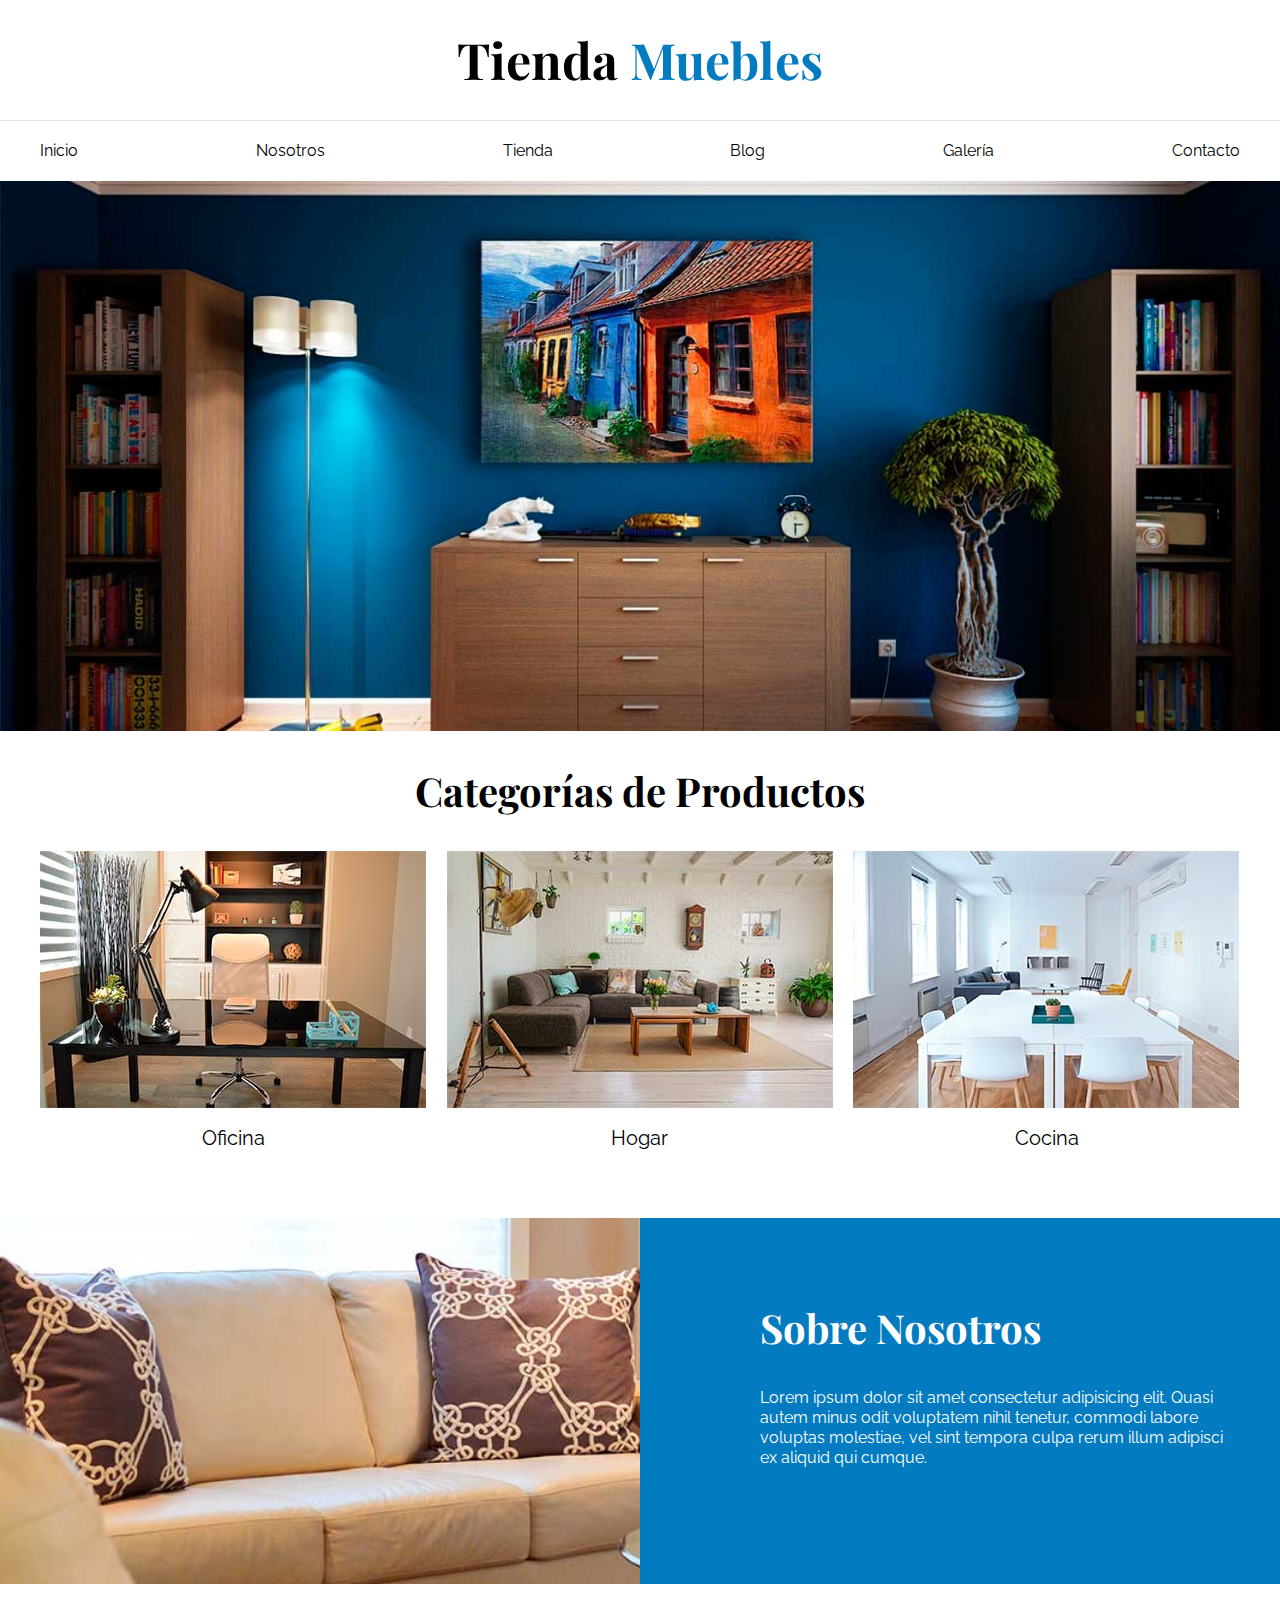
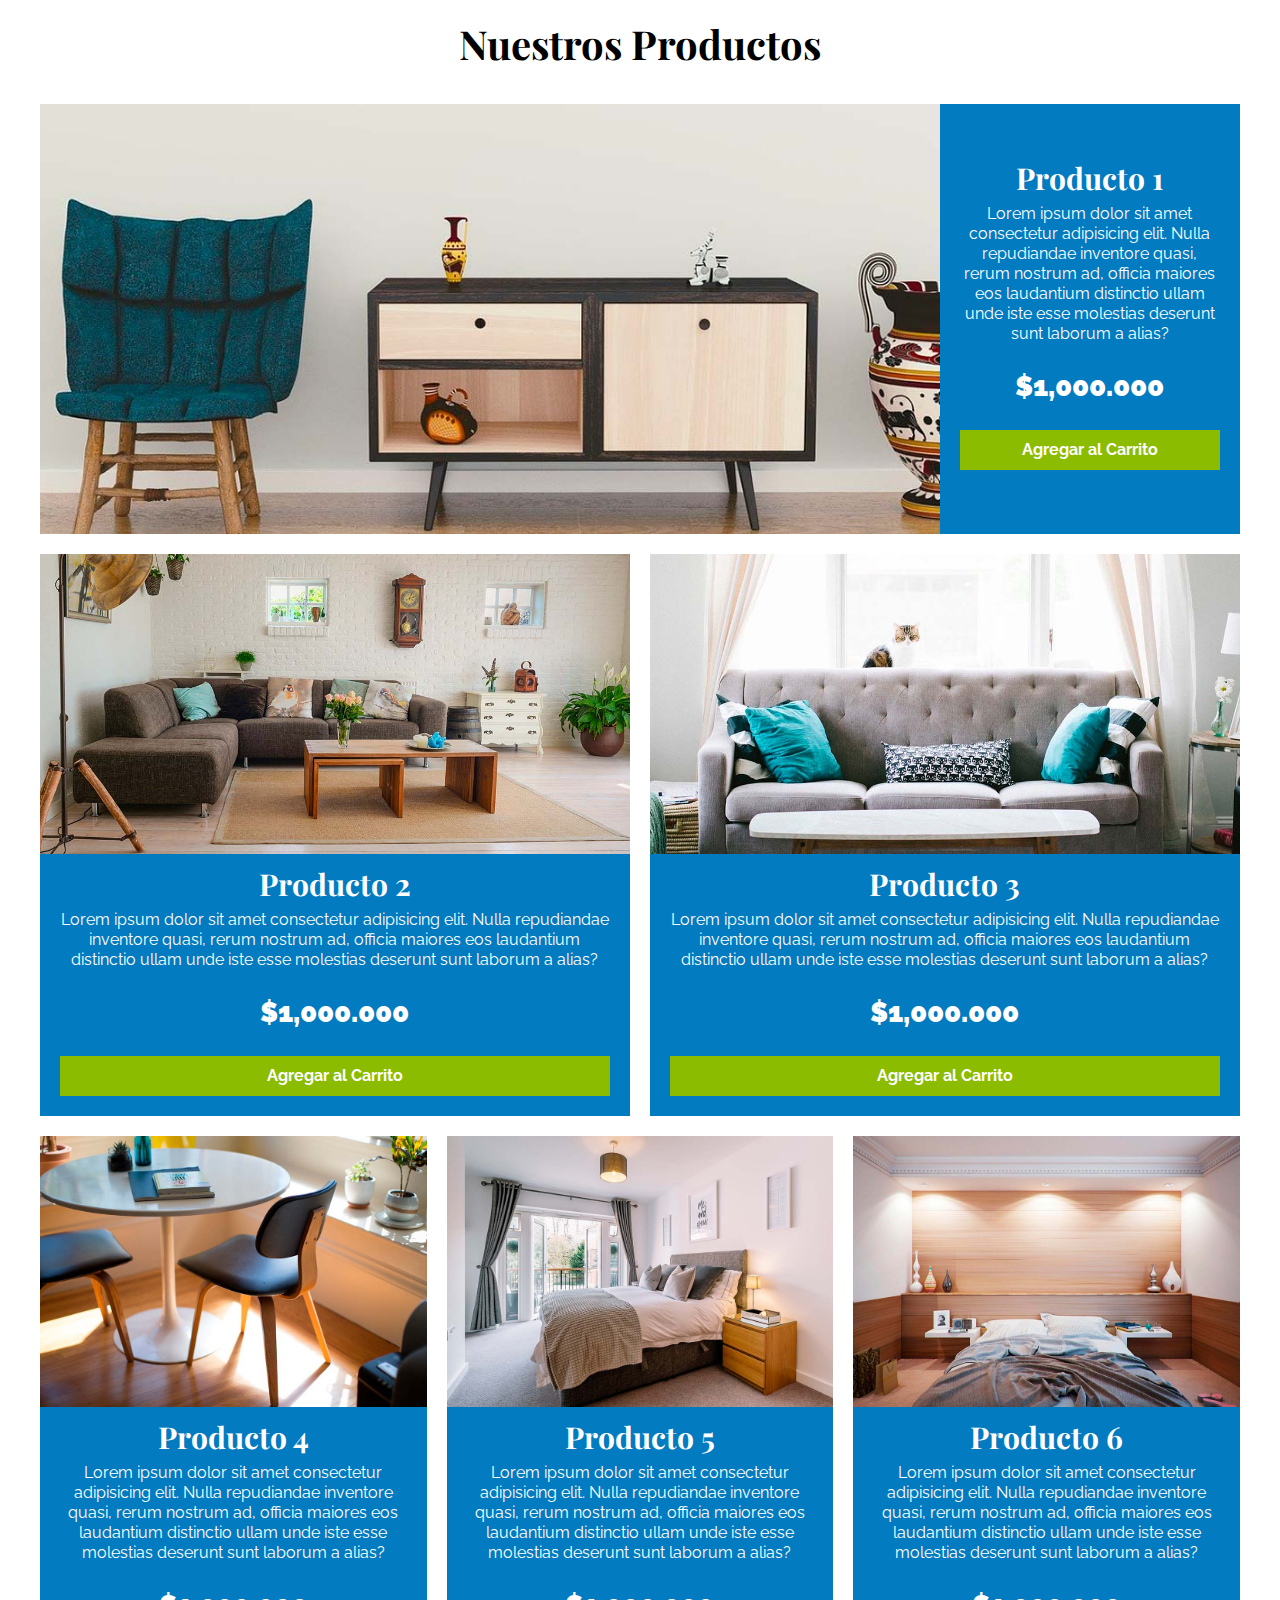
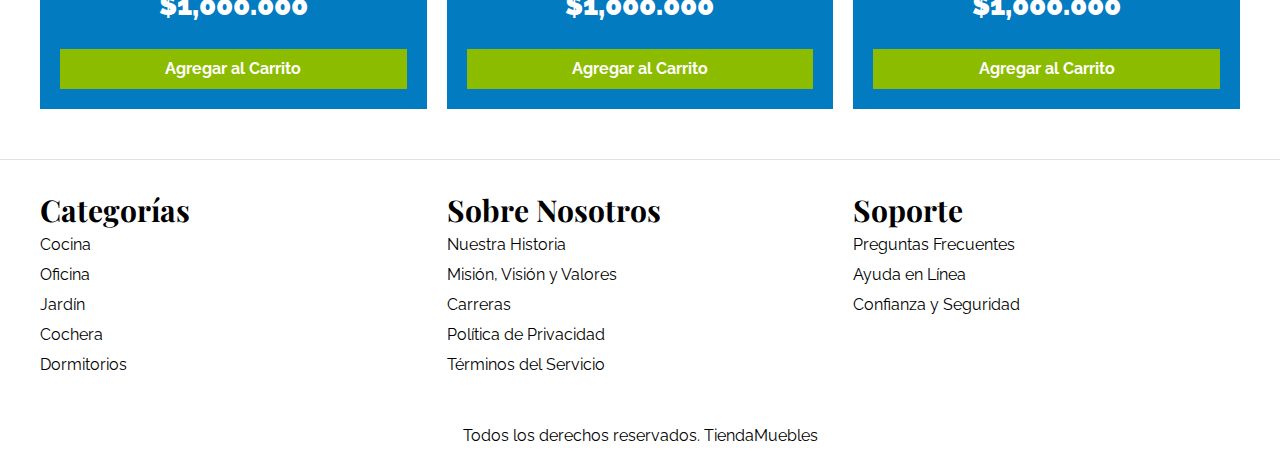
<file: index.html>
<!DOCTYPE html>
<html lang="zxx">

<head>
    <meta charset="UTF-8">
    <meta http-equiv="X-UA-Compatible" content="IE=edge">
    <meta name="viewport" content="width=device-width, initial-scale=1.0">
    <title>Ecommerce - Home</title>
    <link rel="preconnect" href="https://fonts.googleapis.com">
    <link rel="preconnect" href="https://fonts.gstatic.com" crossorigin>
    <link
        href="https://fonts.googleapis.com/css2?family=Playfair+Display:wght@700&family=Raleway:wght@400;700;900&display=swap"
        rel="stylesheet">
    <link rel="stylesheet" href="./assets/css/style.css">
</head>

<body>
    <header>
        <h1 class="header-sitio text-center">Tienda <span class="span-sitio">Muebles</span></h1>
    </header>

    <div class="container-navegacion-principal">
        <nav class="navegacion-principal container ">
            <a href="index.html">Inicio</a>
            <a href="nosotros.html">Nosotros</a>
            <a href="tienda.html">Tienda</a>
            <a href="blog.html">Blog</a>
            <a href="galeria.html">Galería</a>
            <a href="contacto.html">Contacto</a>
        </nav>
    </div>
    <div class="hero"></div>

    <!-- Sesión numero uno -->
    <div class="container categorias text-center">
        <h2>Categorías de Productos</h2>
        <div class="listado-categorias">
            <div>
                <img src="./assets/img/categoria1.jpg" alt="img-categoríaUno">
                <a class="categoria text-center" href="#">Oficina</a>
            </div>
            <div>
                <img src="./assets/img/categoria2.jpg" alt="img-categoríaDos">
                <a class="categoria text-center" href="#">Hogar</a>
            </div>
            <div>
                <img src="./assets/img/categoria3.jpg" alt="img-categoríaTres">
                <a class="categoria text-center" href="#">Cocina</a>
            </div>
        </div>
    </div>

    <!-- Sesión numero dos -->
    <div class="sobre-nosotros">
        <div class="container sobre-nosotros-grid">
            <div class="texto-nosotros">
                <h2>Sobre Nosotros</h2>
                <p>
                    Lorem ipsum dolor sit amet consectetur adipisicing elit. Quasi autem minus odit voluptatem nihil
                    tenetur, commodi labore voluptas molestiae, vel sint tempora culpa rerum illum adipisci ex aliquid
                    qui
                    cumque.
                </p>
            </div>
        </div>
    </div>

    <!-- Productos -->
    <div class="contenido-productos container">
        <h2 class="text-center">Nuestros Productos</h2>
        <!-- Producto 1 -->
        <div class="listado-productos">
            <div class="producto">
                <img src="./assets/img/producto1.jpg" alt="img-productoUno">
                <div class="texto-producto">
                    <h3>Producto 1</h3>
                    <p>Lorem ipsum dolor sit amet consectetur adipisicing elit. Nulla repudiandae inventore quasi, rerum
                        nostrum ad, officia maiores eos laudantium distinctio ullam unde iste esse molestias deserunt
                        sunt
                        laborum a alias?</p>
                    <p class="precio-producto">$1,000.000</p>
                    <a class="btn">Agregar al Carrito</a>
                </div>
            </div>
            <!-- Producto 2 -->
            <div class="producto">
                <img src="./assets/img/producto2.jpg" alt="img-productoDos">
                <div class="texto-producto text-center">
                    <h3>Producto 2</h3>
                    <p>Lorem ipsum dolor sit amet consectetur adipisicing elit. Nulla repudiandae inventore quasi, rerum
                        nostrum ad, officia maiores eos laudantium distinctio ullam unde iste esse molestias deserunt
                        sunt
                        laborum a alias?</p>
                    <p class="precio-producto">$1,000.000</p>
                    <a class="btn">Agregar al Carrito</a>
                </div>
            </div>
            <!-- Producto 3 -->
            <div class="producto">
                <img src="./assets/img/producto3.jpg" alt="img-productoTres">
                <div class="texto-producto text-center">
                    <h3>Producto 3</h3>
                    <p>Lorem ipsum dolor sit amet consectetur adipisicing elit. Nulla repudiandae inventore quasi, rerum
                        nostrum ad, officia maiores eos laudantium distinctio ullam unde iste esse molestias deserunt
                        sunt
                        laborum a alias?</p>
                    <p class="precio-producto">$1,000.000</p>
                    <a class="btn">Agregar al Carrito</a>
                </div>
            </div>
            <!-- Producto 4 -->

            <div class="producto">
                <img src="./assets/img/producto4.jpg" alt="img-productoCuatro">
                <div class="texto-producto text-center">
                    <h3>Producto 4</h3>
                    <p>Lorem ipsum dolor sit amet consectetur adipisicing elit. Nulla repudiandae inventore quasi, rerum
                        nostrum ad, officia maiores eos laudantium distinctio ullam unde iste esse molestias deserunt
                        sunt
                        laborum a alias?</p>
                    <p class="precio-producto">$1,000.000</p>
                    <a class="btn">Agregar al Carrito</a>
                </div>
            </div>
            <!-- Producto 5 -->
            <div class="producto">
                <img src="./assets/img/producto5.jpg" alt="img-productoCinco">
                <div class="texto-producto text-center">
                    <h3>Producto 5</h3>
                    <p>Lorem ipsum dolor sit amet consectetur adipisicing elit. Nulla repudiandae inventore quasi, rerum
                        nostrum ad, officia maiores eos laudantium distinctio ullam unde iste esse molestias deserunt
                        sunt
                        laborum a alias?</p>
                    <p class="precio-producto">$1,000.000</p>
                    <a class="btn">Agregar al Carrito</a>
                </div>
            </div>
            <!-- Producto 6 -->
            <div class="producto">
                <img src="./assets/img/producto6.jpg" alt="img-productoSeis">
                <div class="texto-producto text-center">
                    <h3>Producto 6</h3>
                    <p>Lorem ipsum dolor sit amet consectetur adipisicing elit. Nulla repudiandae inventore quasi, rerum
                        nostrum ad, officia maiores eos laudantium distinctio ullam unde iste esse molestias deserunt
                        sunt
                        laborum a alias?</p>
                    <p class="precio-producto">$1,000.000</p>
                    <a class="btn">Agregar al Carrito</a>
                </div>
            </div>
        </div>
    </div>

    <!-- Footer -->
    <footer class="site-footer">
        <div class="container contenido-footer">
            <div>
                <h3>Categorías</h3>
                <nav class="navegacion">
                    <a href="#">Cocina</a>
                    <a href="#">Oficina</a>
                    <a href="#">Jardín</a>
                    <a href="#">Cochera</a>
                    <a href="#">Dormitorios</a>
                </nav>
            </div>
            <div>
                <h3>Sobre Nosotros</h3>
                <nav class="navegacion">
                    <a href="#">Nuestra Historia</a>
                    <a href="#">Misión, Visión y Valores</a>
                    <a href="#">Carreras</a>
                    <a href="#">Política de Privacidad</a>
                    <a href="#">Términos del Servicio</a>
                </nav>
            </div>
            <div>
                <h3>Soporte</h3>
                <nav class="navegacion">
                    <a href="#">Preguntas Frecuentes</a>
                    <a href="#">Ayuda en Línea</a>
                    <a href="#">Confianza y Seguridad</a>
                </nav>
            </div>
        </div>
        <div class="copyright">
            <p>Todos los derechos reservados. TiendaMuebles</p>
        </div>
    </footer>
</body>

</html>
</file>
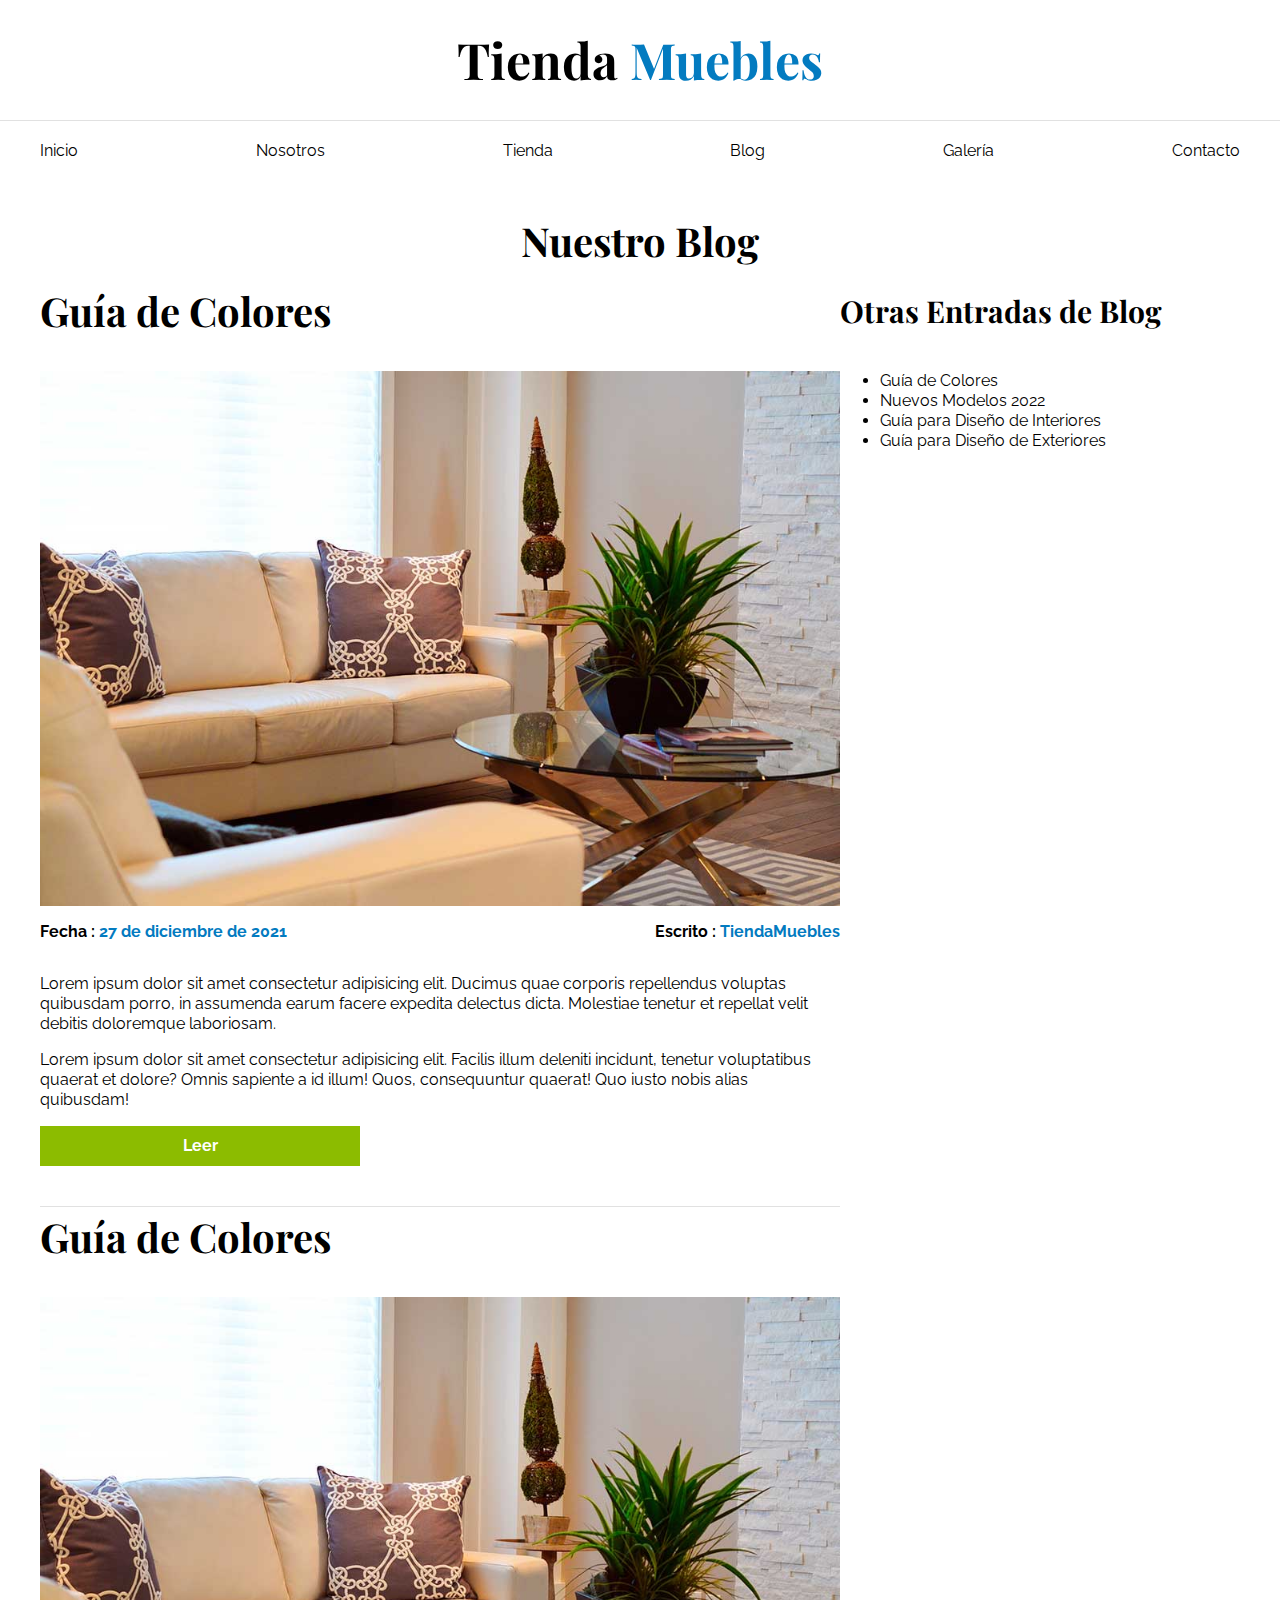
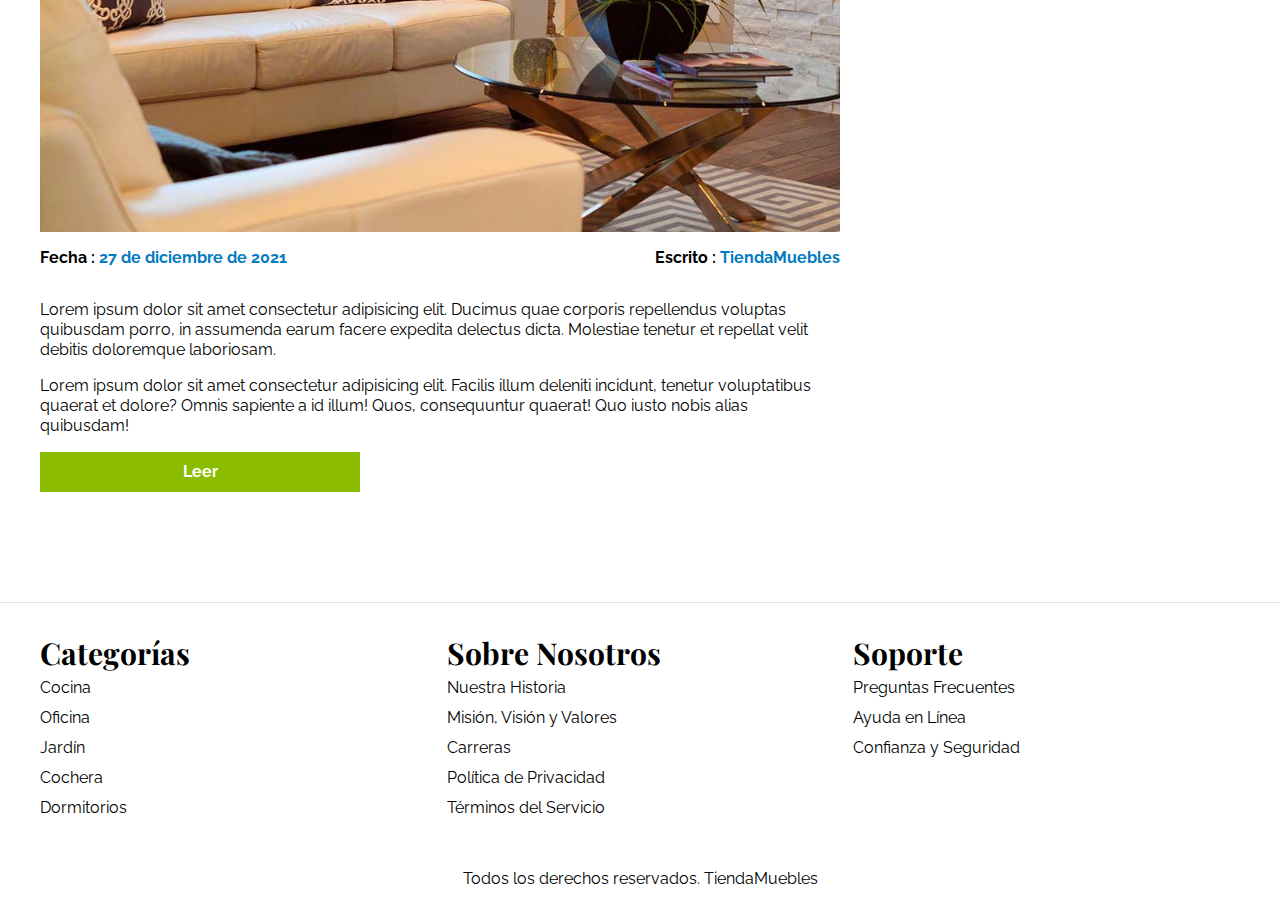
<file: blog.html>
<!DOCTYPE html>
<html lang="zxx">

<head>
    <meta charset="UTF-8">
    <meta http-equiv="X-UA-Compatible" content="IE=edge">
    <meta name="viewport" content="width=device-width, initial-scale=1.0">
    <title>Ecommerce - Blog</title>
    <link rel="preconnect" href="https://fonts.googleapis.com">
    <link rel="preconnect" href="https://fonts.gstatic.com" crossorigin>
    <link
        href="https://fonts.googleapis.com/css2?family=Playfair+Display:wght@700&family=Raleway:wght@400;700;900&display=swap"
        rel="stylesheet">
    <link rel="stylesheet" href="./assets/css/style.css">
</head>

<body>
    <header>
        <h1 class="header-sitio text-center">Tienda <span class="span-sitio">Muebles</span></h1>
    </header>

    <div class="container-navegacion-principal">
        <nav class="navegacion-principal container ">
            <a href="index.html">Inicio</a>
            <a href="nosotros.html">Nosotros</a>
            <a href="tienda.html">Tienda</a>
            <a href="blog.html">Blog</a>
            <a href="galeria.html">Galería</a>
            <a href="contacto.html">Contacto</a>
        </nav>
    </div>


    <!-- Blog -->
    <div class="contenido-productos container">
        <h2 class="text-center">Nuestro Blog</h2>
        <div class="container-blog">
            <div class="blog">
                <!-- Primer articulo -->
                <article class="entrada">
                    <h2>Guía de Colores</h2>
                    <div class="imagen-blog">
                        <img src="./assets/img/nosotros.jpg" alt="imagen-blog">
                    </div>
                    <div class="entrada-meta">
                        <p>Fecha : <span>27 de diciembre de 2021</span></p>
                        <p>Escrito : <span>TiendaMuebles</span></p>
                    </div>
                    <div class="entrada-blog">
                        <p>Lorem ipsum dolor sit amet consectetur adipisicing elit. Ducimus quae corporis repellendus
                            voluptas quibusdam porro, in assumenda earum facere expedita delectus dicta. Molestiae
                            tenetur et repellat velit debitis doloremque laboriosam.</p>

                        <p>Lorem ipsum dolor sit amet consectetur adipisicing elit. Facilis illum deleniti incidunt,
                            tenetur voluptatibus quaerat et dolore? Omnis sapiente a id illum! Quos, consequuntur
                            quaerat! Quo iusto nobis alias quibusdam!</p>
                    </div>
                    <a href="entrada.html" class="btn mw-30">Leer</a>
                </article>
                <!-- Segundo blog -->
                <article class="entrada">
                    <h2>Guía de Colores</h2>
                    <div class="imagen-blog">
                        <img src="./assets/img/nosotros.jpg" alt="imagen-blog">
                    </div>
                    <div class="entrada-meta">
                        <p>Fecha : <span>27 de diciembre de 2021</span></p>
                        <p>Escrito : <span>TiendaMuebles</span></p>
                    </div>
                    <div class="entrada-blog">
                        <p>Lorem ipsum dolor sit amet consectetur adipisicing elit. Ducimus quae corporis repellendus
                            voluptas quibusdam porro, in assumenda earum facere expedita delectus dicta. Molestiae
                            tenetur et repellat velit debitis doloremque laboriosam.</p>

                        <p>Lorem ipsum dolor sit amet consectetur adipisicing elit. Facilis illum deleniti incidunt,
                            tenetur voluptatibus quaerat et dolore? Omnis sapiente a id illum! Quos, consequuntur
                            quaerat! Quo iusto nobis alias quibusdam!</p>
                    </div>
                    <a href="entrada.html" class="btn mw-30">Leer</a>
                </article>
            </div>
            <aside>
                <h3>Otras Entradas de Blog</h3>
                <ul>
                    <li>
                        <a href="entrada.html">Guía de Colores</a>
                    </li>
                    <li>
                        <a href="entrada.html">Nuevos Modelos 2022</a>
                    </li>
                    <li>
                        <a href="entrada.html">Guía para Diseño de Interiores</a>
                    </li>
                    <li>
                        <a href="entrada.html">Guía para Diseño de Exteriores</a>
                    </li>
                </ul>
            </aside>
        </div>
    </div>


    <!-- Footer -->
    <footer class="site-footer">
        <div class="container contenido-footer">
            <div>
                <h3>Categorías</h3>
                <nav class="navegacion">
                    <a href="#">Cocina</a>
                    <a href="#">Oficina</a>
                    <a href="#">Jardín</a>
                    <a href="#">Cochera</a>
                    <a href="#">Dormitorios</a>
                </nav>
            </div>
            <div>
                <h3>Sobre Nosotros</h3>
                <nav class="navegacion">
                    <a href="#">Nuestra Historia</a>
                    <a href="#">Misión, Visión y Valores</a>
                    <a href="#">Carreras</a>
                    <a href="#">Política de Privacidad</a>
                    <a href="#">Términos del Servicio</a>
                </nav>
            </div>
            <div>
                <h3>Soporte</h3>
                <nav class="navegacion">
                    <a href="#">Preguntas Frecuentes</a>
                    <a href="#">Ayuda en Línea</a>
                    <a href="#">Confianza y Seguridad</a>
                </nav>
            </div>
        </div>
        <div class="copyright">
            <p>Todos los derechos reservados. TiendaMuebles</p>
        </div>
    </footer>
</body>

</html>
</file>
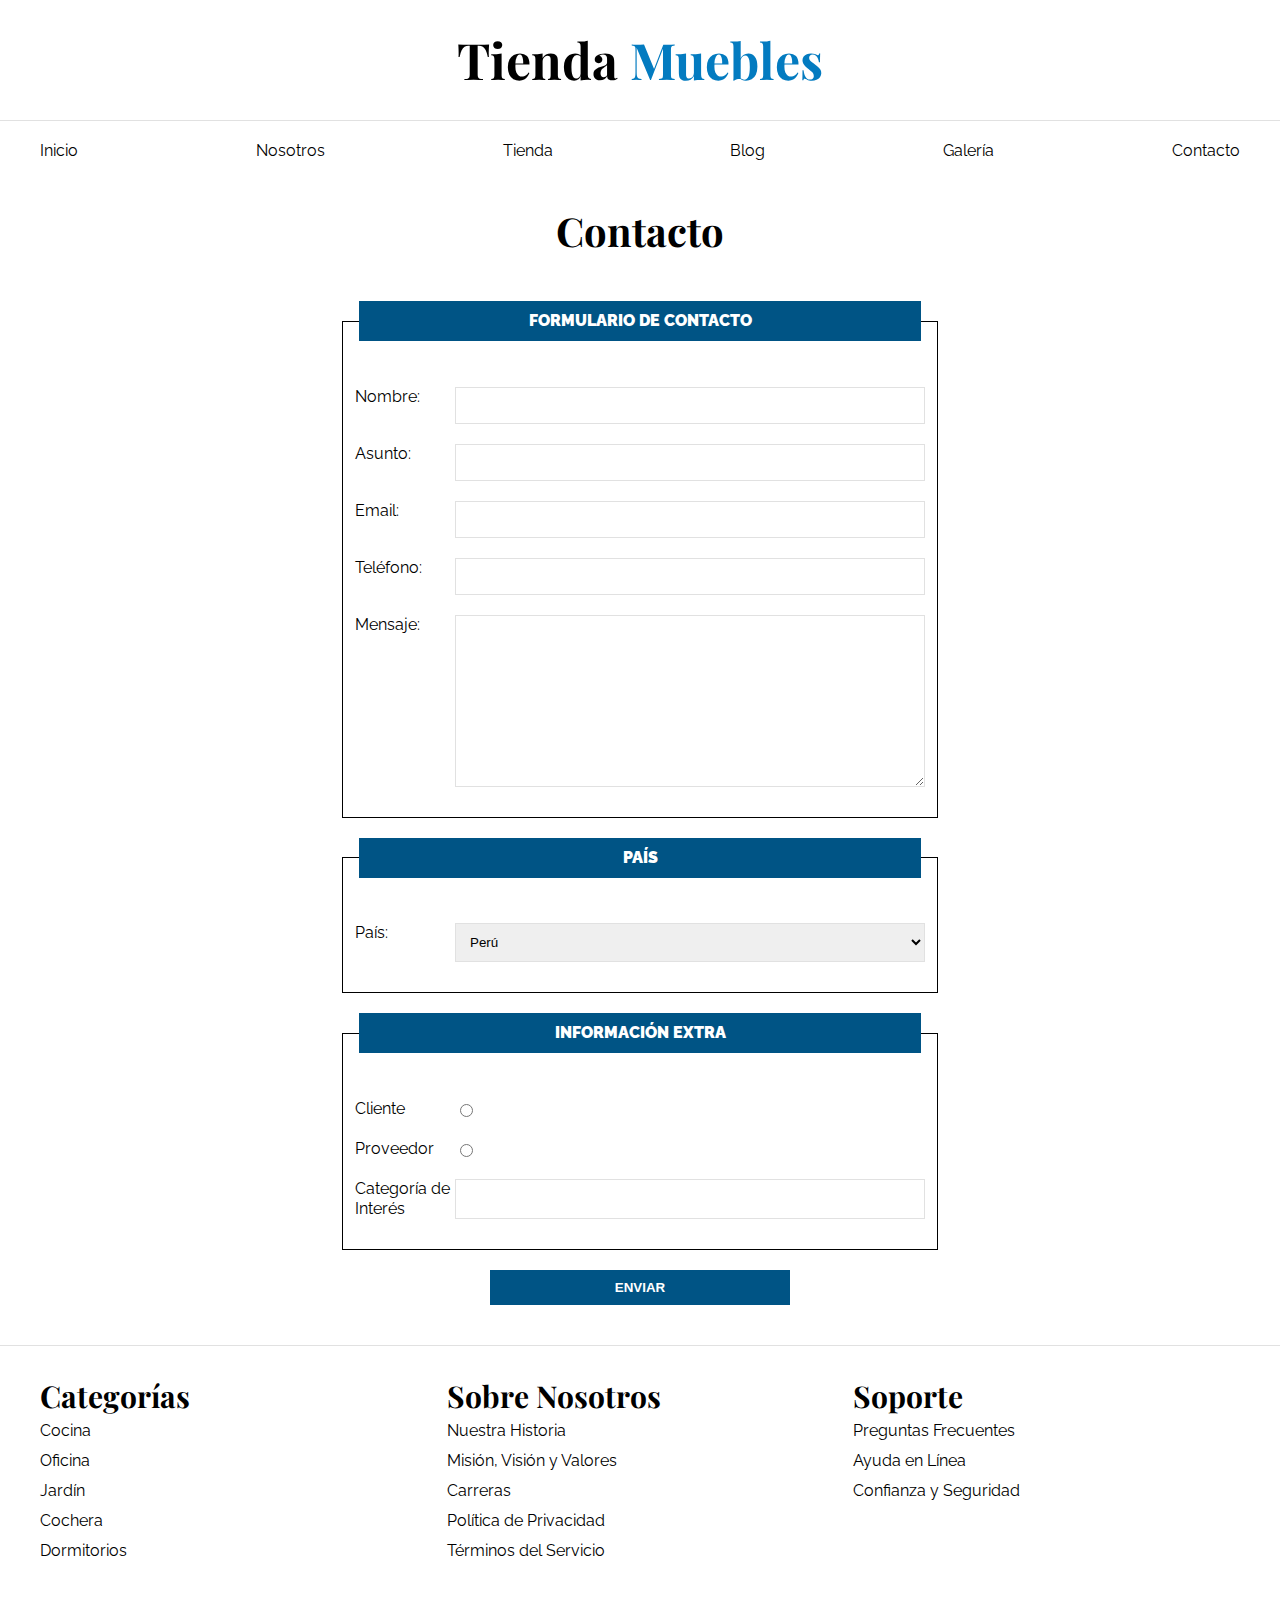
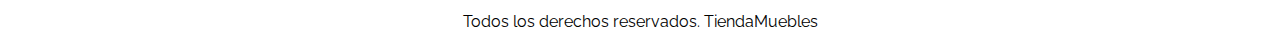
<file: contacto.html>
<!DOCTYPE html>
<html lang="zxx">

<head>
    <meta charset="UTF-8">
    <meta http-equiv="X-UA-Compatible" content="IE=edge">
    <meta name="viewport" content="width=device-width, initial-scale=1.0">
    <title>Ecommerce - Nosotros</title>
    <link rel="preconnect" href="https://fonts.googleapis.com">
    <link rel="preconnect" href="https://fonts.gstatic.com" crossorigin>
    <link
        href="https://fonts.googleapis.com/css2?family=Playfair+Display:wght@700&family=Raleway:wght@400;700;900&display=swap"
        rel="stylesheet">
    <link rel="stylesheet" href="./assets/css/style.css">
</head>

<body>
    <header>
        <h1 class="header-sitio text-center">Tienda <span class="span-sitio">Muebles</span></h1>
    </header>

    <div class="container-navegacion-principal">
        <nav class="navegacion-principal container ">
            <a href="index.html">Inicio</a>
            <a href="nosotros.html">Nosotros</a>
            <a href="tienda.html">Tienda</a>
            <a href="blog.html">Blog</a>
            <a href="galeria.html">Galería</a>
            <a href="contacto.html">Contacto</a>
        </nav>
    </div>

    <!-- Contacto -->
    <div class="container container-contacto">
        <h2 class="text-center">Contacto</h2>

        <form class="formulario">
            <!-- Sesión formulario contacto -->
            <fieldset>
                <legend>Formulario de contacto</legend>
                <div class="campo">
                    <label for="nombre">Nombre:</label>
                    <input id="nombre" type="text" required />
                </div>

                <div class="campo">
                    <label for="asunto">Asunto:</label>
                    <input id="asunto" type="text" required />
                </div>

                <div class="campo">
                    <label for="email">Email:</label>
                    <input id="email" type="email" required />
                </div>

                <div class="campo">
                    <label for="telefono">Teléfono:</label>
                    <input id="telefono" type="tel" />
                </div>

                <div class="campo">
                    <label for="mensaje">Mensaje:</label>
                    <textarea id="mensaje" cols="10" rows="10"></textarea>
                </div>
            </fieldset>

            <!-- Sesión país -->
            <fieldset>
                <legend>País</legend>
                <div class="campo">
                    <label for="pais">País:</label>
                    <select id="pais">
                        <option disabled> -- Seleccione --</option>
                        <option value="PR">Perú</option>
                        <option value="CL">Chile</option>
                        <option value="MX">México</option>
                        <option value="ES">España</option>
                        <option value="EC">Ecuador</option>
                        <option value="CO">Colombia</option>
                        <option value="AR">Argentina</option>
                    </select>
                </div>
            </fieldset>

            <!-- Sesión información extra -->
            <fieldset>
                <legend>Información Extra</legend>
                <div class="campo">
                    <label for="cliente">Cliente</label>
                    <input id="cliente" type="radio" name="tipo" value="cliente"></input>
                </div>
                <div class="campo">
                    <label for="proveedor">Proveedor</label>
                    <input id="proveedor" type="radio" name="tipo" value="proveedor"></input>
                </div>

                <div class="campo">
                    <label for="categoria">Categoría de Interés</label>
                    <input id="categoria" list="categorías" name="categorías"></input>
                    <datalist id="categorias">
                        <option disabled> -- Seleccione --</option>
                        <option value="Cocina"></option>
                        <option value="Exterior"></option>
                        <option value="Recamaras"></option>
                        <option value="Oficina"></option>
                        <option value="Television"></option>
                        <option value="Computadoras"></option>
                        <option value="Muebles"></option>
                    </datalist>
                </div>
            </fieldset>

            <!-- Botón enviar -->
            <div class="enviar-formulario">
                <input class="btn-enviar w-30" type="submit" id="enviar" value="Enviar" />
            </div>
        </form>

    </div>


    <!-- Footer -->
    <footer class="site-footer">
        <div class="container contenido-footer">
            <div>
                <h3>Categorías</h3>
                <nav class="navegacion">
                    <a href="#">Cocina</a>
                    <a href="#">Oficina</a>
                    <a href="#">Jardín</a>
                    <a href="#">Cochera</a>
                    <a href="#">Dormitorios</a>
                </nav>
            </div>
            <div>
                <h3>Sobre Nosotros</h3>
                <nav class="navegacion">
                    <a href="#">Nuestra Historia</a>
                    <a href="#">Misión, Visión y Valores</a>
                    <a href="#">Carreras</a>
                    <a href="#">Política de Privacidad</a>
                    <a href="#">Términos del Servicio</a>
                </nav>
            </div>
            <div>
                <h3>Soporte</h3>
                <nav class="navegacion">
                    <a href="#">Preguntas Frecuentes</a>
                    <a href="#">Ayuda en Línea</a>
                    <a href="#">Confianza y Seguridad</a>
                </nav>
            </div>
        </div>
        <div class="copyright">
            <p>Todos los derechos reservados. TiendaMuebles</p>
        </div>
    </footer>
</body>

</html>
</file>
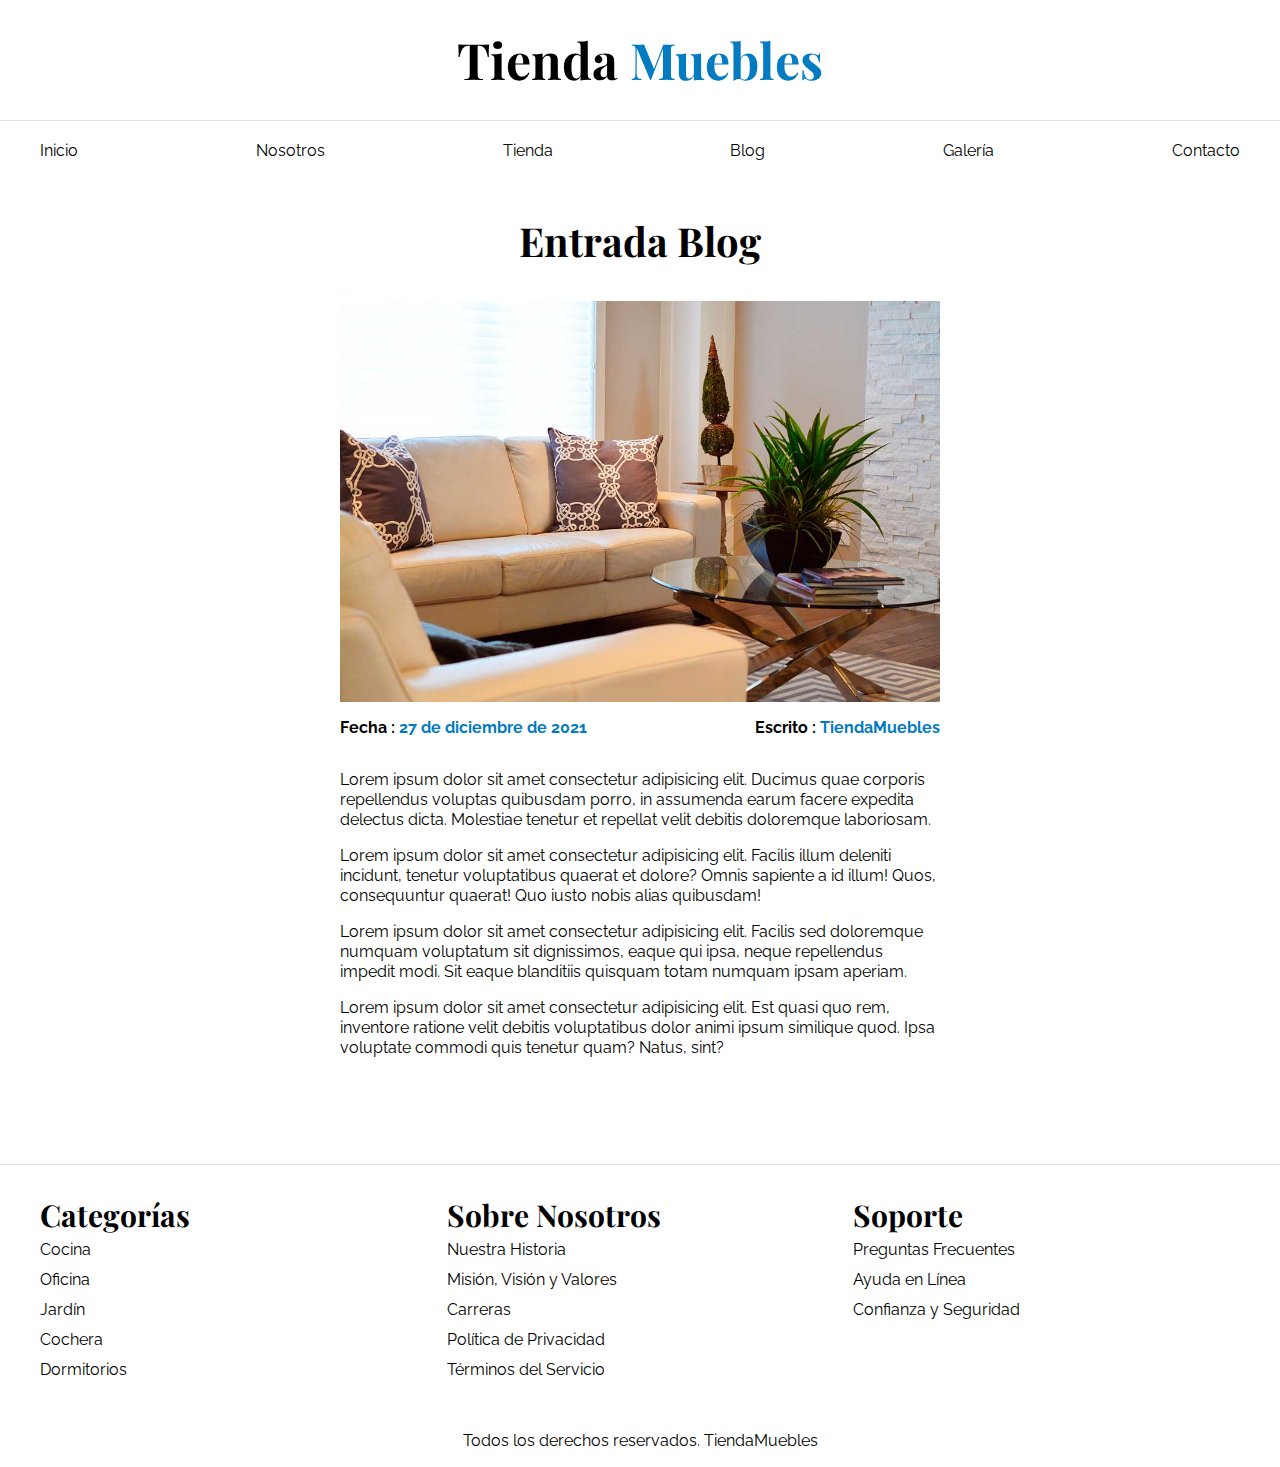
<file: entrada.html>
<!DOCTYPE html>
<html lang="zxx">

<head>
    <meta charset="UTF-8">
    <meta http-equiv="X-UA-Compatible" content="IE=edge">
    <meta name="viewport" content="width=device-width, initial-scale=1.0">
    <title>Ecommerce - Entrada Blog</title>
    <link rel="preconnect" href="https://fonts.googleapis.com">
    <link rel="preconnect" href="https://fonts.gstatic.com" crossorigin>
    <link
        href="https://fonts.googleapis.com/css2?family=Playfair+Display:wght@700&family=Raleway:wght@400;700;900&display=swap"
        rel="stylesheet">
    <link rel="stylesheet" href="./assets/css/style.css">
</head>

<body>
    <header>
        <h1 class="header-sitio text-center">Tienda <span class="span-sitio">Muebles</span></h1>
    </header>

    <div class="container-navegacion-principal">
        <nav class="navegacion-principal container ">
            <a href="index.html">Inicio</a>
            <a href="nosotros.html">Nosotros</a>
            <a href="tienda.html">Tienda</a>
            <a href="blog.html">Blog</a>
            <a href="galeria.html">Galería</a>
            <a href="contacto.html">Contacto</a>
        </nav>
    </div>



    <div class="contenido-productos container">
        <h2 class="text-center">Entrada Blog</h2>
        <article class="entrada container-entrada-blog">
            <div class="imagen-blog">
                <img src="./assets/img/nosotros.jpg" alt="imagen-blog">
            </div>
            <div class="entrada-meta">
                <p>Fecha : <span>27 de diciembre de 2021</span></p>
                <p>Escrito : <span>TiendaMuebles</span></p>
            </div>
            <div class="entrada-blog">
                <p>Lorem ipsum dolor sit amet consectetur adipisicing elit. Ducimus quae corporis repellendus
                    voluptas quibusdam porro, in assumenda earum facere expedita delectus dicta. Molestiae
                    tenetur et repellat velit debitis doloremque laboriosam.
                </p>

                <p>Lorem ipsum dolor sit amet consectetur adipisicing elit. Facilis illum deleniti incidunt,
                    tenetur voluptatibus quaerat et dolore? Omnis sapiente a id illum! Quos, consequuntur
                    quaerat! Quo iusto nobis alias quibusdam!
                </p>
                <p>
                    Lorem ipsum dolor sit amet consectetur adipisicing elit. Facilis sed doloremque numquam voluptatum
                    sit dignissimos, eaque qui ipsa, neque repellendus impedit modi. Sit eaque blanditiis quisquam totam
                    numquam ipsam aperiam.
                </p>
                <p>
                    Lorem ipsum dolor sit amet consectetur adipisicing elit. Est quasi quo rem, inventore ratione velit debitis voluptatibus dolor animi ipsum similique quod. Ipsa voluptate commodi quis tenetur quam? Natus, sint?
                </p>
            </div>
        </article>
    </div>


    <!-- Footer -->
    <footer class="site-footer">
        <div class="container contenido-footer">
            <div>
                <h3>Categorías</h3>
                <nav class="navegacion">
                    <a href="#">Cocina</a>
                    <a href="#">Oficina</a>
                    <a href="#">Jardín</a>
                    <a href="#">Cochera</a>
                    <a href="#">Dormitorios</a>
                </nav>
            </div>
            <div>
                <h3>Sobre Nosotros</h3>
                <nav class="navegacion">
                    <a href="#">Nuestra Historia</a>
                    <a href="#">Misión, Visión y Valores</a>
                    <a href="#">Carreras</a>
                    <a href="#">Política de Privacidad</a>
                    <a href="#">Términos del Servicio</a>
                </nav>
            </div>
            <div>
                <h3>Soporte</h3>
                <nav class="navegacion">
                    <a href="#">Preguntas Frecuentes</a>
                    <a href="#">Ayuda en Línea</a>
                    <a href="#">Confianza y Seguridad</a>
                </nav>
            </div>
        </div>
        <div class="copyright">
            <p>Todos los derechos reservados. TiendaMuebles</p>
        </div>
    </footer>
</body>

</html>
</file>
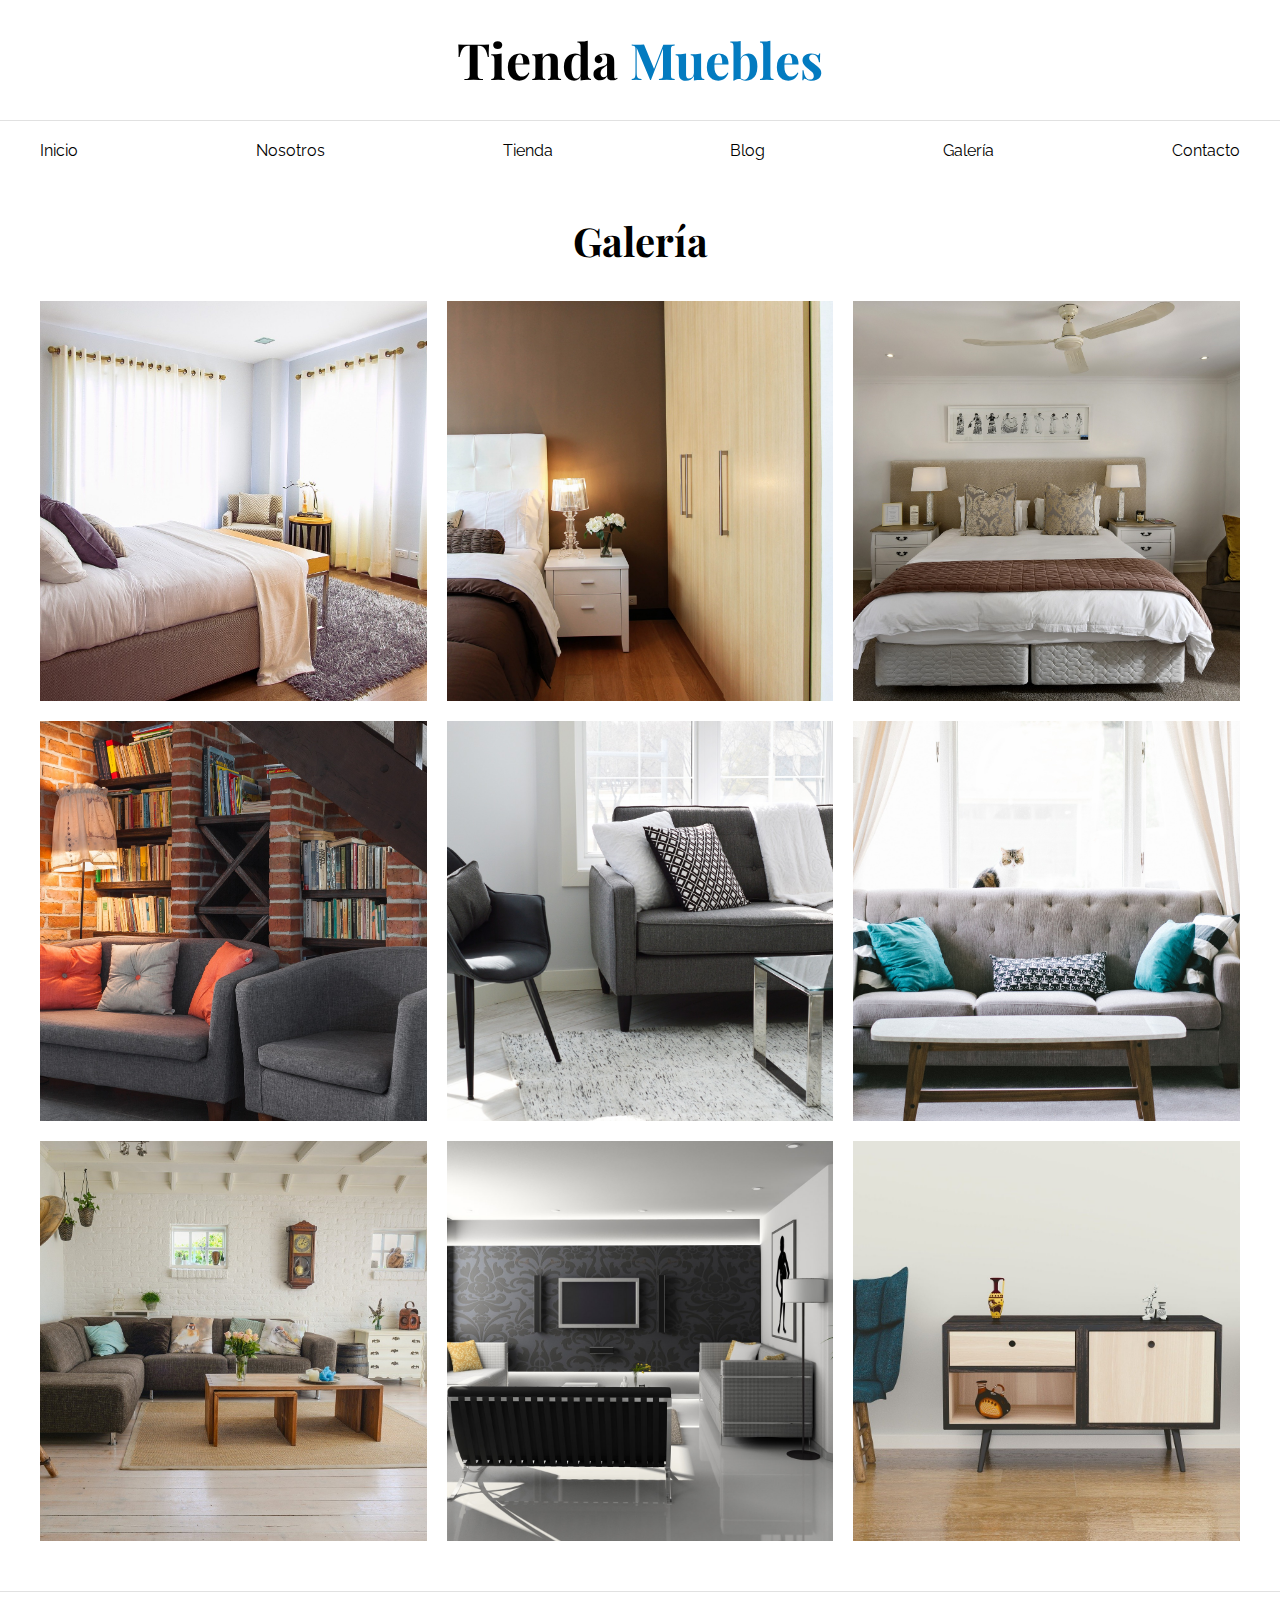
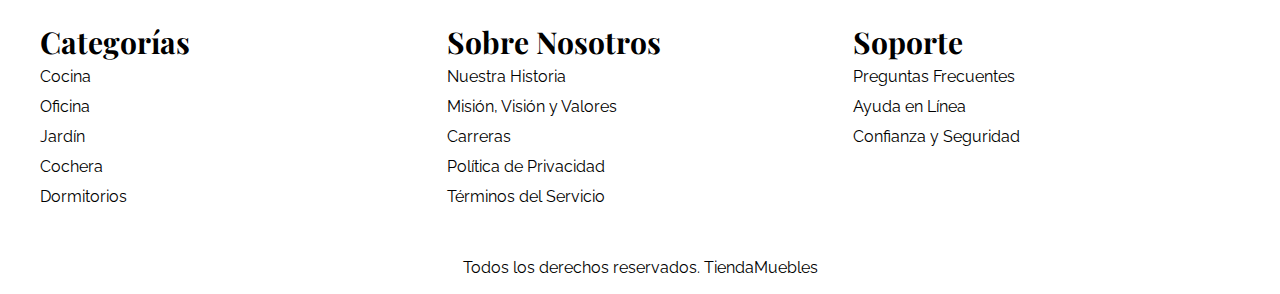
<file: galeria.html>
<!DOCTYPE html>
<html lang="zxx">

<head>
    <meta charset="UTF-8">
    <meta http-equiv="X-UA-Compatible" content="IE=edge">
    <meta name="viewport" content="width=device-width, initial-scale=1.0">
    <title>Ecommerce - Galería</title>
    <link rel="preconnect" href="https://fonts.googleapis.com">
    <link rel="preconnect" href="https://fonts.gstatic.com" crossorigin>
    <link
        href="https://fonts.googleapis.com/css2?family=Playfair+Display:wght@700&family=Raleway:wght@400;700;900&display=swap"
        rel="stylesheet">
    <link rel="stylesheet" href="./assets/css/style.css">
</head>

<body>
    <header>
        <h1 class="header-sitio text-center">Tienda <span class="span-sitio">Muebles</span></h1>
    </header>

    <div class="container-navegacion-principal">
        <nav class="navegacion-principal container ">
            <a href="index.html">Inicio</a>
            <a href="nosotros.html">Nosotros</a>
            <a href="tienda.html">Tienda</a>
            <a href="blog.html">Blog</a>
            <a href="galeria.html">Galería</a>
            <a href="contacto.html">Contacto</a>
        </nav>
    </div>




    <div class="contenido-productos container">
        <h2 class="text-center">Galería</h2>
        <ul class="galeria">
            <li>
                <a href="assets/img/galeria_01.jpg">
                    <img src="assets/img/galeria_01.jpg" alt="">
                </a>
            </li>
            <li>
                <a href="assets/img/galeria_02.jpg">
                    <img src="assets/img/galeria_02.jpg" alt="">
                </a>
            </li>
            <li>
                <a href="assets/img/galeria_03.jpg">
                    <img src="assets/img/galeria_03.jpg" alt="">
                </a>
            </li>
            <li>
                <a href="assets/img/galeria_04.jpg">
                    <img src="assets/img/galeria_04.jpg" alt="">
                </a>
            </li>
            <li>
                <a href="assets/img/galeria_05.jpg">
                    <img src="assets/img/galeria_05.jpg" alt="">
                </a>
            </li>
            <li>
                <a href="assets/img/galeria_06.jpg">
                    <img src="assets/img/galeria_06.jpg" alt="">
                </a>
            </li>
            <li>
                <a href="assets/img/galeria_07.jpg">
                    <img src="assets/img/galeria_07.jpg" alt="">
                </a>
            </li>
            <li>
                <a href="assets/img/galeria_08.jpg">
                    <img src="assets/img/galeria_08.jpg" alt="">
                </a>
            </li>
            <li>
                <a href="assets/img/galeria_09.jpg">
                    <img src="assets/img/galeria_09.jpg" alt="">
                </a>
            </li>
        </ul>

    </div>


    <!-- Footer -->
    <footer class="site-footer">
        <div class="container contenido-footer">
            <div>
                <h3>Categorías</h3>
                <nav class="navegacion">
                    <a href="#">Cocina</a>
                    <a href="#">Oficina</a>
                    <a href="#">Jardín</a>
                    <a href="#">Cochera</a>
                    <a href="#">Dormitorios</a>
                </nav>
            </div>
            <div>
                <h3>Sobre Nosotros</h3>
                <nav class="navegacion">
                    <a href="#">Nuestra Historia</a>
                    <a href="#">Misión, Visión y Valores</a>
                    <a href="#">Carreras</a>
                    <a href="#">Política de Privacidad</a>
                    <a href="#">Términos del Servicio</a>
                </nav>
            </div>
            <div>
                <h3>Soporte</h3>
                <nav class="navegacion">
                    <a href="#">Preguntas Frecuentes</a>
                    <a href="#">Ayuda en Línea</a>
                    <a href="#">Confianza y Seguridad</a>
                </nav>
            </div>
        </div>
        <div class="copyright">
            <p>Todos los derechos reservados. TiendaMuebles</p>
        </div>
    </footer>
</body>

</html>
</file>
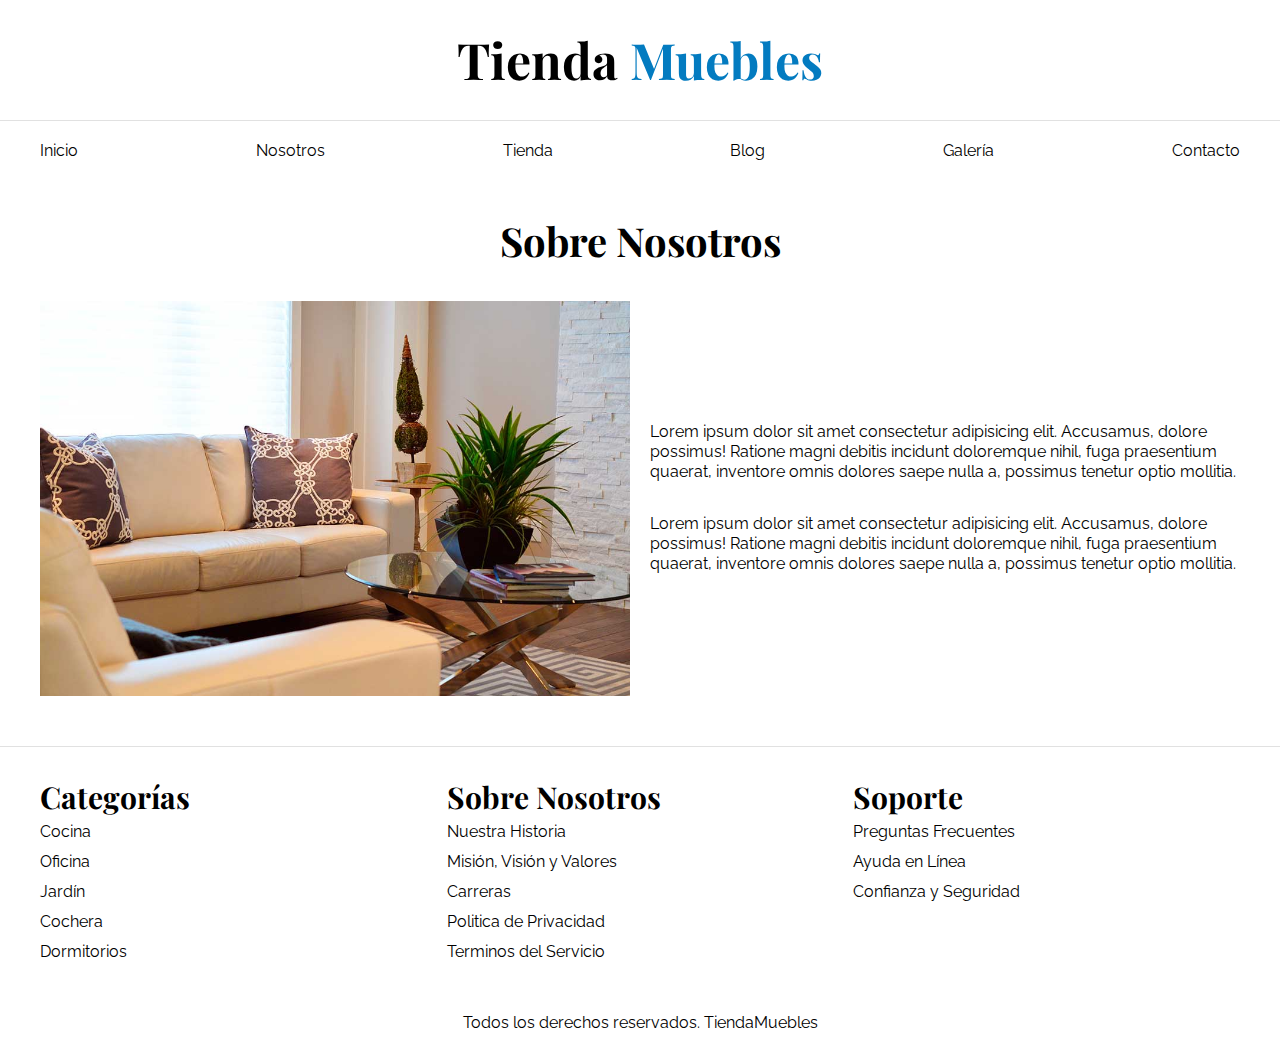
<file: nosotros.html>
<!DOCTYPE html>
<html lang="zxx">

<head>
    <meta charset="UTF-8">
    <meta http-equiv="X-UA-Compatible" content="IE=edge">
    <meta name="viewport" content="width=device-width, initial-scale=1.0">
    <title>Ecommerce - Nosotros</title>
    <link rel="preconnect" href="https://fonts.googleapis.com">
    <link rel="preconnect" href="https://fonts.gstatic.com" crossorigin>
    <link
        href="https://fonts.googleapis.com/css2?family=Playfair+Display:wght@700&family=Raleway:wght@400;700;900&display=swap"
        rel="stylesheet">
    <link rel="stylesheet" href="./assets/css/style.css">
</head>

<body>
    <header>
        <h1 class="header-sitio text-center">Tienda <span class="span-sitio">Muebles</span></h1>
    </header>

    <div class="container-navegacion-principal">
        <nav class="navegacion-principal container ">
            <a href="index.html">Inicio</a>
            <a href="nosotros.html">Nosotros</a>
            <a href="tienda.html">Tienda</a>
            <a href="blog.html">Blog</a>
            <a href="galeria.html">Galería</a>
            <a href="contacto.html">Contacto</a>
        </nav>
    </div>



    <!-- Nosotros -->
    <div class="contenido-productos container">
        <h2 class="text-center">Sobre Nosotros</h2>
        <div class="contenido-nosotros">
            <div class="imagen-nosotros">
                <img src="./assets/img/nosotros.jpg" alt="sobre-nosotros">
            </div>
            <div class="informacion-nosotros">
                <p>Lorem ipsum dolor sit amet consectetur adipisicing elit. Accusamus, dolore possimus! Ratione magni
                    debitis incidunt doloremque nihil, fuga praesentium quaerat, inventore omnis dolores saepe nulla a,
                    possimus tenetur optio mollitia.</p>
                <p>Lorem ipsum dolor sit amet consectetur adipisicing elit. Accusamus, dolore possimus! Ratione magni
                    debitis incidunt doloremque nihil, fuga praesentium quaerat, inventore omnis dolores saepe nulla a,
                    possimus tenetur optio mollitia.</p>
            </div>
        </div>
    </div>


    <!-- Footer -->
    <footer class="site-footer">
        <div class="container contenido-footer">
            <div>
                <h3>Categorías</h3>
                <nav class="navegacion">
                    <a href="#">Cocina</a>
                    <a href="#">Oficina</a>
                    <a href="#">Jardín</a>
                    <a href="#">Cochera</a>
                    <a href="#">Dormitorios</a>
                </nav>
            </div>
            <div>
                <h3>Sobre Nosotros</h3>
                <nav class="navegacion">
                    <a href="#">Nuestra Historia</a>
                    <a href="#">Misión, Visión y Valores</a>
                    <a href="#">Carreras</a>
                    <a href="#">Politica de Privacidad</a>
                    <a href="#">Terminos del Servicio</a>
                </nav>
            </div>
            <div>
                <h3>Soporte</h3>
                <nav class="navegacion">
                    <a href="#">Preguntas Frecuentes</a>
                    <a href="#">Ayuda en Línea</a>
                    <a href="#">Confianza y Seguridad</a>
                </nav>
            </div>
        </div>
        <div class="copyright">
            <p>Todos los derechos reservados. TiendaMuebles</p>
        </div>
    </footer>
</body>

</html>
</file>
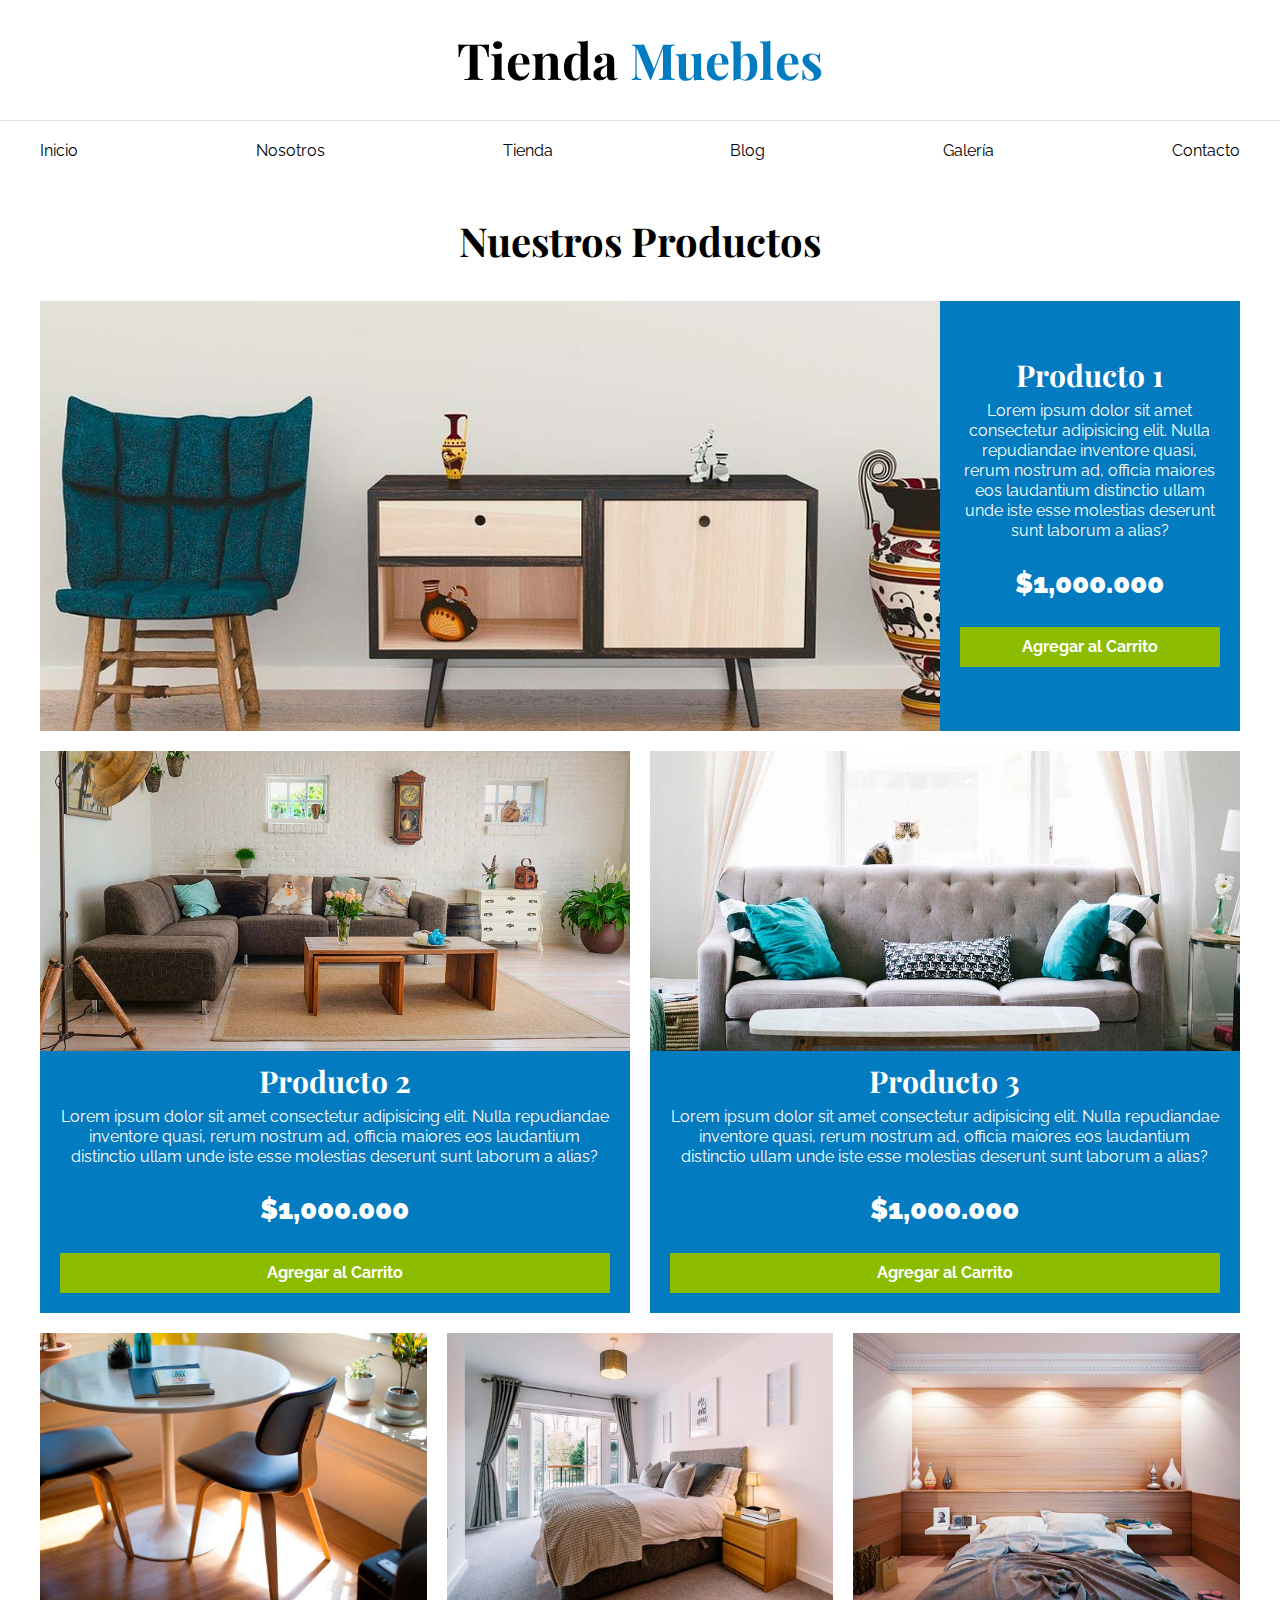
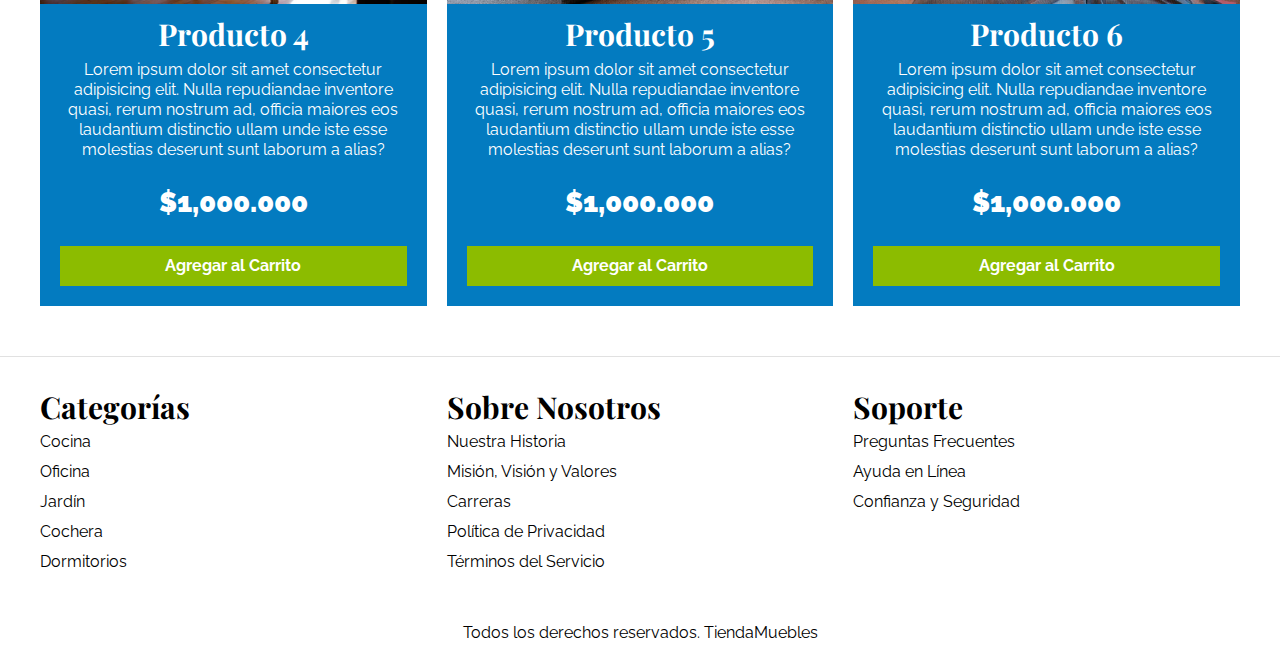
<file: tienda.html>
<!DOCTYPE html>
<html lang="zxx">

<head>
    <meta charset="UTF-8">
    <meta http-equiv="X-UA-Compatible" content="IE=edge">
    <meta name="viewport" content="width=device-width, initial-scale=1.0">
    <title>Ecommerce - Tienda</title>
    <link rel="preconnect" href="https://fonts.googleapis.com">
    <link rel="preconnect" href="https://fonts.gstatic.com" crossorigin>
    <link
        href="https://fonts.googleapis.com/css2?family=Playfair+Display:wght@700&family=Raleway:wght@400;700;900&display=swap"
        rel="stylesheet">
    <link rel="stylesheet" href="./assets/css/style.css">
</head>

<body>
    <header>
        <h1 class="header-sitio text-center">Tienda <span class="span-sitio">Muebles</span></h1>
    </header>

    <div class="container-navegacion-principal">
        <nav class="navegacion-principal container ">
            <a href="index.html">Inicio</a>
            <a href="nosotros.html">Nosotros</a>
            <a href="tienda.html">Tienda</a>
            <a href="blog.html">Blog</a>
            <a href="galeria.html">Galería</a>
            <a href="contacto.html">Contacto</a>
        </nav>
    </div>



    <!-- Productos -->
    <div class="contenido-productos container">
        <h2 class="text-center">Nuestros Productos</h2>
        <!-- Producto 1 -->
        <div class="listado-productos">
            <div class="producto">
                <img src="./assets/img/producto1.jpg" alt="img-productoUno">
                <div class="texto-producto">
                    <h3>Producto 1</h3>
                    <p>Lorem ipsum dolor sit amet consectetur adipisicing elit. Nulla repudiandae inventore quasi, rerum
                        nostrum ad, officia maiores eos laudantium distinctio ullam unde iste esse molestias deserunt
                        sunt
                        laborum a alias?</p>
                    <p class="precio-producto">$1,000.000</p>
                    <a class="btn">Agregar al Carrito</a>
                </div>
            </div>
            <!-- Producto 2 -->
            <div class="producto">
                <img src="./assets/img/producto2.jpg" alt="img-productoDos">
                <div class="texto-producto text-center">
                    <h3>Producto 2</h3>
                    <p>Lorem ipsum dolor sit amet consectetur adipisicing elit. Nulla repudiandae inventore quasi, rerum
                        nostrum ad, officia maiores eos laudantium distinctio ullam unde iste esse molestias deserunt
                        sunt
                        laborum a alias?</p>
                    <p class="precio-producto">$1,000.000</p>
                    <a class="btn">Agregar al Carrito</a>
                </div>
            </div>
            <!-- Producto 3 -->
            <div class="producto">
                <img src="./assets/img/producto3.jpg" alt="img-productoTres">
                <div class="texto-producto text-center">
                    <h3>Producto 3</h3>
                    <p>Lorem ipsum dolor sit amet consectetur adipisicing elit. Nulla repudiandae inventore quasi, rerum
                        nostrum ad, officia maiores eos laudantium distinctio ullam unde iste esse molestias deserunt
                        sunt
                        laborum a alias?</p>
                    <p class="precio-producto">$1,000.000</p>
                    <a class="btn">Agregar al Carrito</a>
                </div>
            </div>
            <!-- Producto 4 -->

            <div class="producto">
                <img src="./assets/img/producto4.jpg" alt="img-productoCuatro">
                <div class="texto-producto text-center">
                    <h3>Producto 4</h3>
                    <p>Lorem ipsum dolor sit amet consectetur adipisicing elit. Nulla repudiandae inventore quasi, rerum
                        nostrum ad, officia maiores eos laudantium distinctio ullam unde iste esse molestias deserunt
                        sunt
                        laborum a alias?</p>
                    <p class="precio-producto">$1,000.000</p>
                    <a class="btn">Agregar al Carrito</a>
                </div>
            </div>
            <!-- Producto 5 -->
            <div class="producto">
                <img src="./assets/img/producto5.jpg" alt="img-productoCinco">
                <div class="texto-producto text-center">
                    <h3>Producto 5</h3>
                    <p>Lorem ipsum dolor sit amet consectetur adipisicing elit. Nulla repudiandae inventore quasi, rerum
                        nostrum ad, officia maiores eos laudantium distinctio ullam unde iste esse molestias deserunt
                        sunt
                        laborum a alias?</p>
                    <p class="precio-producto">$1,000.000</p>
                    <a class="btn">Agregar al Carrito</a>
                </div>
            </div>
            <!-- Producto 6 -->
            <div class="producto">
                <img src="./assets/img/producto6.jpg" alt="img-productoSeis">
                <div class="texto-producto text-center">
                    <h3>Producto 6</h3>
                    <p>Lorem ipsum dolor sit amet consectetur adipisicing elit. Nulla repudiandae inventore quasi, rerum
                        nostrum ad, officia maiores eos laudantium distinctio ullam unde iste esse molestias deserunt
                        sunt
                        laborum a alias?</p>
                    <p class="precio-producto">$1,000.000</p>
                    <a class="btn">Agregar al Carrito</a>
                </div>
            </div>
        </div>
    </div>


    <!-- Footer -->
    <footer class="site-footer">
        <div class="container contenido-footer">
            <div>
                <h3>Categorías</h3>
                <nav class="navegacion">
                    <a href="#">Cocina</a>
                    <a href="#">Oficina</a>
                    <a href="#">Jardín</a>
                    <a href="#">Cochera</a>
                    <a href="#">Dormitorios</a>
                </nav>
            </div>
            <div>
                <h3>Sobre Nosotros</h3>
                <nav class="navegacion">
                    <a href="#">Nuestra Historia</a>
                    <a href="#">Misión, Visión y Valores</a>
                    <a href="#">Carreras</a>
                    <a href="#">Política de Privacidad</a>
                    <a href="#">Términos del Servicio</a>
                </nav>
            </div>
            <div>
                <h3>Soporte</h3>
                <nav class="navegacion">
                    <a href="#">Preguntas Frecuentes</a>
                    <a href="#">Ayuda en Línea</a>
                    <a href="#">Confianza y Seguridad</a>
                </nav>
            </div>
        </div>
        <div class="copyright">
            <p>Todos los derechos reservados. TiendaMuebles</p>
        </div>
    </footer>
</body>

</html>
</file>
<file: assets/css/style.css>
/* Styles Globales */

html {
  line-height: 1.15;
  font-size: 62.5%; /* 1 rem = 10px */
  -webkit-text-size-adjust: 100%;
  box-sizing: border-box;
}

body {
  margin: 0;
  font-family: "Raleway", sans-serif;
  font-size: 1.6rem;
  line-height: 2rem;
}

a {
  text-decoration: none;
  color: #000;
}

img {
  max-width: 100%;
  display: block;
}

h1,
h2,
h3 {
  font-family: "Playfair Display", serif;
  margin: 0 0 5rem 0;
}

h1 {
  font-size: 5rem;
}

h2 {
  font-size: 4rem;
}

h3 {
  font-size: 3rem;
}

.container {
  max-width: 120rem;
  margin: 0 auto;
}

.text-center {
  text-align: center;
}

.mw-30 {
  max-width: 30rem;
}

.w-30 {
  width: 30rem;
}

.btn {
  background-color: #8cbc00;
  display: block;
  color: #fff;
  font-weight: 700;
  padding: 1rem;
  transition: background-color 0.3s ease-out;
  text-align: center;
  border: none;
}

.btn:hover {
  background-color: #769c02;
  cursor: pointer;
}

.btn-enviar {
  background-color: #005485;
  display: block;
  color: #fff;
  font-weight: 900;
  padding: 1rem;
  transition: background-color 0.3s ease-out;
  text-align: center;
  border: none;
  text-transform: uppercase;
}

.btn-enviar:hover {
  background-color: #013f63;
  cursor: pointer;
}

/* Styles header y navegación */

.container-navegacion-principal {
  border-top: 0.1rem solid #e1e1e1;
}

.navegacion-principal {
  display: flex;
  justify-content: space-between;
  padding: 2rem 0rem;
}

.header-sitio {
  margin-top: 5rem;
}

.hero {
  height: 55rem;
  background-repeat: no-repeat;
  background-size: cover;
  background-position: center center;
  background-image: url(../img/principal.jpg);
}

.span-sitio {
  color: #037bc0;
}

/* header */

.listado-categorias {
  display: grid;
  gap: 2rem;
  grid-template-columns: repeat(3, 1fr);
}

.categorias {
  padding: 5rem 0 5rem 0;
}

.categoria {
  display: block;
  padding: 2rem;
  font-size: 2rem;
}

.categoria:hover {
  background-color: #037bc0;
  color: #fff;
  border-bottom-right-radius: 1rem;
}

/* sobre nosotros */

.sobre-nosotros {
  background-image: linear-gradient(
      to right,
      transparent 50%,
      #037bc0 50%,
      #037bc0 100%
    ),
    url(../img/nosotros.jpg);
  padding: 10rem 0;
  background-position: left center;
  background-repeat: no-repeat;
  background-size: 100%, 120rem;
}

.sobre-nosotros-grid {
  display: flex;
  justify-content: flex-end;
}

.texto-nosotros {
  flex-basis: 40%;
  padding-left: 10rem;
  color: #fff;
}

/* listado productos */

.listado-productos {
  display: grid;
  grid-template-columns: repeat(6, 1fr);
  gap: 2rem;
}

.producto:nth-child(1) {
  grid-column: 1 / 7;
  display: grid;
  grid-template-columns: 3fr 1fr;
}

.producto:nth-child(1) img {
  width: 100%;
  height: 43rem;
  object-fit: cover;
}

.producto:nth-child(2) {
  grid-column: 1 / 4;
}

.producto:nth-child(2) img,
.producto:nth-child(3) img {
  width: 100%;
  height: 30rem;
  object-fit: cover;
}

.producto:nth-child(3) {
  grid-column: 4 / 7;
}

.producto:nth-child(4) {
  grid-column: 1 / 3;
}

.producto:nth-child(5) {
  grid-column: 3 / 5;
}

.producto:nth-child(6) {
  grid-column: 5 / 7;
}

.contenido-productos {
  padding: 5rem 0 5rem 0;
}

.producto {
  background-color: #037bc0;
}

.texto-producto {
  color: #fff;
  text-align: center;
  padding: 2rem;
  margin: auto;
}

.texto-producto h3 {
  margin: 0;
}

.texto-producto p {
  padding: 0 0 0.5rem 0;
}

.texto-producto .precio-producto {
  font-size: 2.8rem;
  font-weight: 900;
}

/* footer */

.site-footer {
  border-top: 1px solid #e1e1e1;
  padding-top: 4rem;
}
.site-footer h3 {
  margin-bottom: 1rem;
}
.contenido-footer {
  display: grid;
  grid-template-columns: repeat(3, 1fr);
  gap: 2rem;
}

.navegacion {
  display: flex;
  justify-content: center;
  align-item: center;
  flex-direction: column;
  margin-bottom: 3rem;
}

.navegacion a {
  margin: 0.5rem 0 0.5rem 0;
}

.copyright {
  display: flex;
  justify-content: center;
  align-item: center;
}

/* Sobre nosotros */

.contenido-nosotros {
  display: grid;
  grid-template-columns: 1fr 2fr;
  grid-template-columns: repeat(auto-fit, minmax(25rem, 1fr));
  gap: 2rem;
}

.informacion-nosotros {
  display: flex;
  flex-direction: column;
  justify-content: center;
}

/* blog */

.container-blog {
  display: grid;
  grid-template-columns: 2fr 1fr;
}

.entrada {
  border-bottom: 1px solid #e1e1e1;
  padding-bottom: 4rem;
  margin-bottom: 2rem;
}

.entrada:last-of-type {
  border: none;
}

.entrada-meta {
  display: flex;
  justify-content: space-between;
}

.entrada-meta p {
  font-weight: bold;
}

.entrada-meta span {
  color: #037bc0;
}

.container-entrada-blog {
  width: 60rem;
  margin: 0 auto;
}

/* Galería */

.galeria {
  list-style: none;
  padding: 0;
  margin: 0;
  display: grid;
  grid-template-columns: repeat(3, 1fr);
  gap: 2rem;
}

.galeria img {
  width: 100%;
  max-width: 40rem;
  height: 40rem;
  object-fit: cover;
}

/* Formulario */

.container-contacto {
  padding: 4rem 0 0 0;
}

.formulario {
  max-width: 60rem;
  margin: 0 auto;
  padding: 1rem 0 4rem 0;
}

.formulario fieldset {
  border: 1px solid black;
  margin-bottom: 2rem;
}

.formulario legend {
  background-color: #005485;
  width: 95%;
  text-align: center;
  color: #fff;
  text-transform: uppercase;
  font-weight: 900;
  padding: 1rem;
  margin-bottom: 4rem;
}

.enviar-formulario {
  display: flex;
  justify-content: center;
}

.campo {
  display: flex;
  margin-bottom: 2rem;
}

.campo label {
  flex-basis: 10rem;
}

.campo input:not([type="radio"]),
.campo textarea,
.campo select {
  flex: 1;
  border: 1px solid #e1e1e1;
  padding: 1rem;
}
</file>
